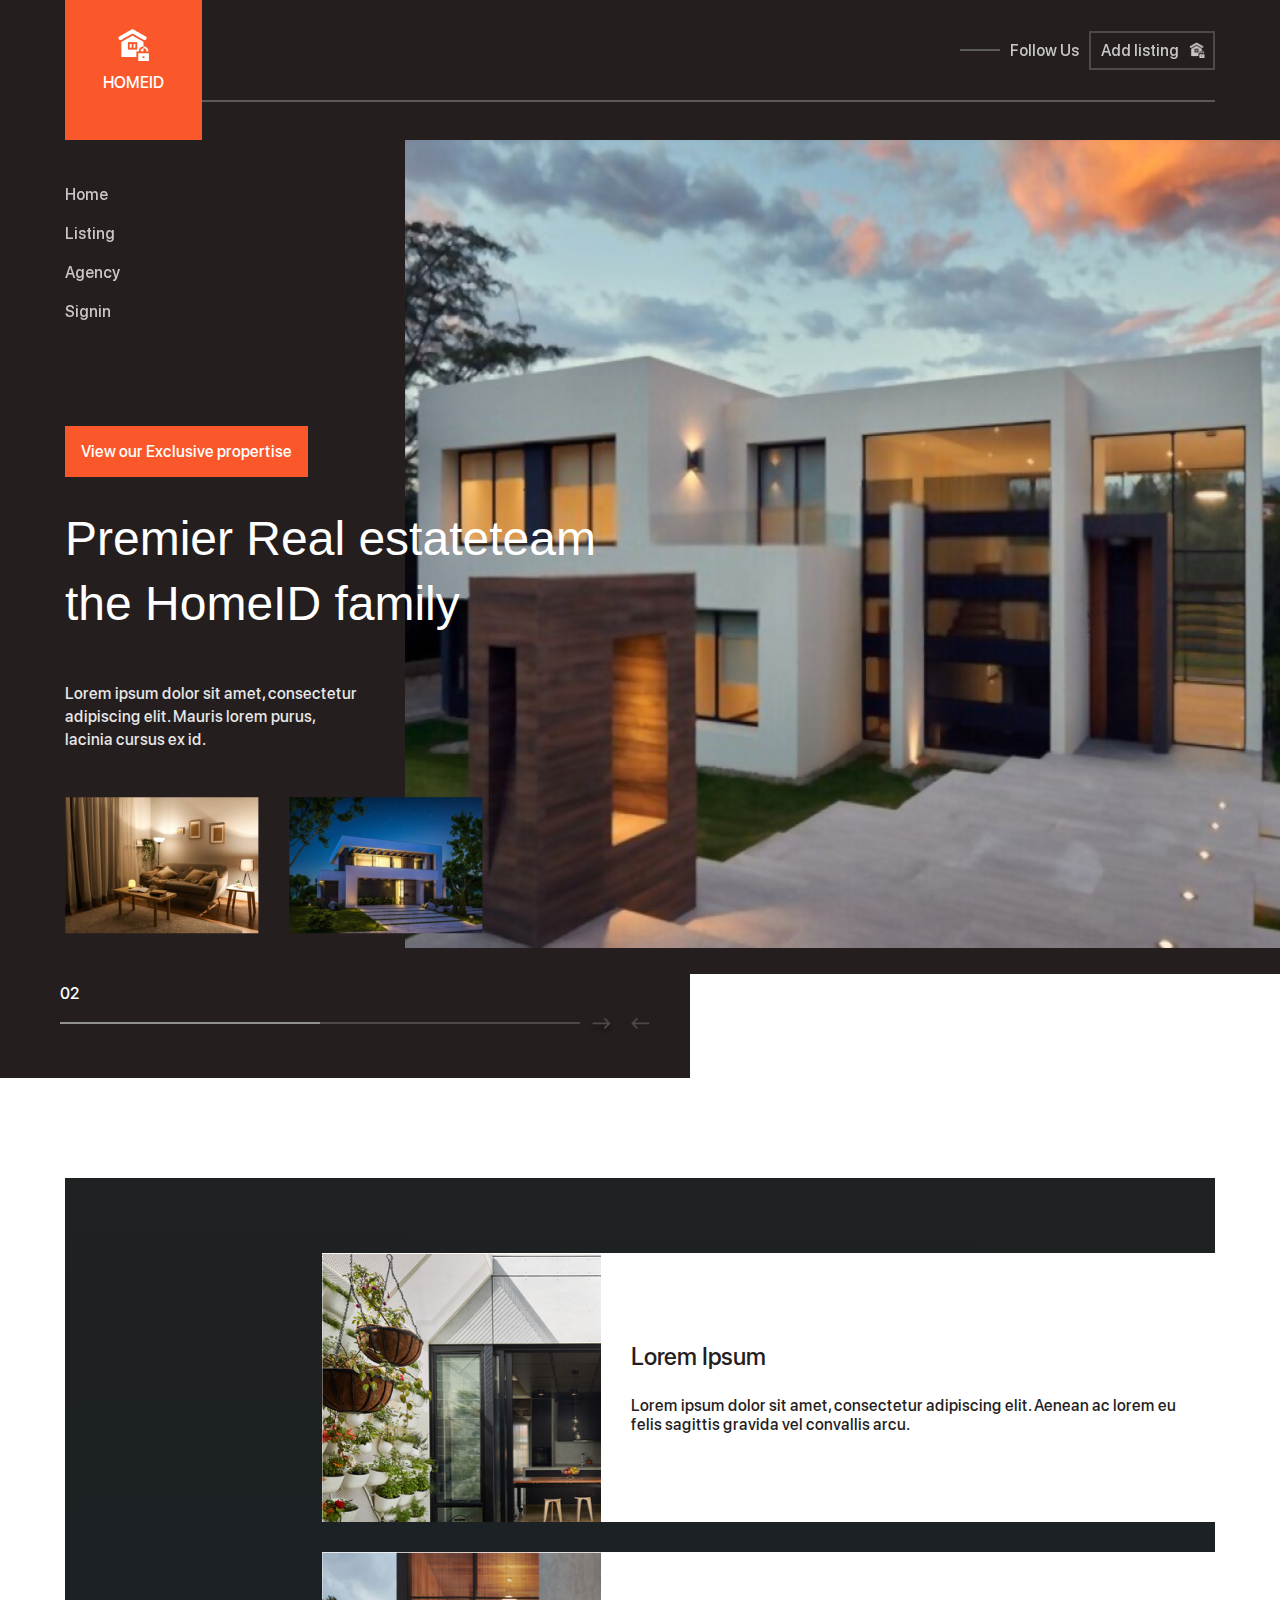
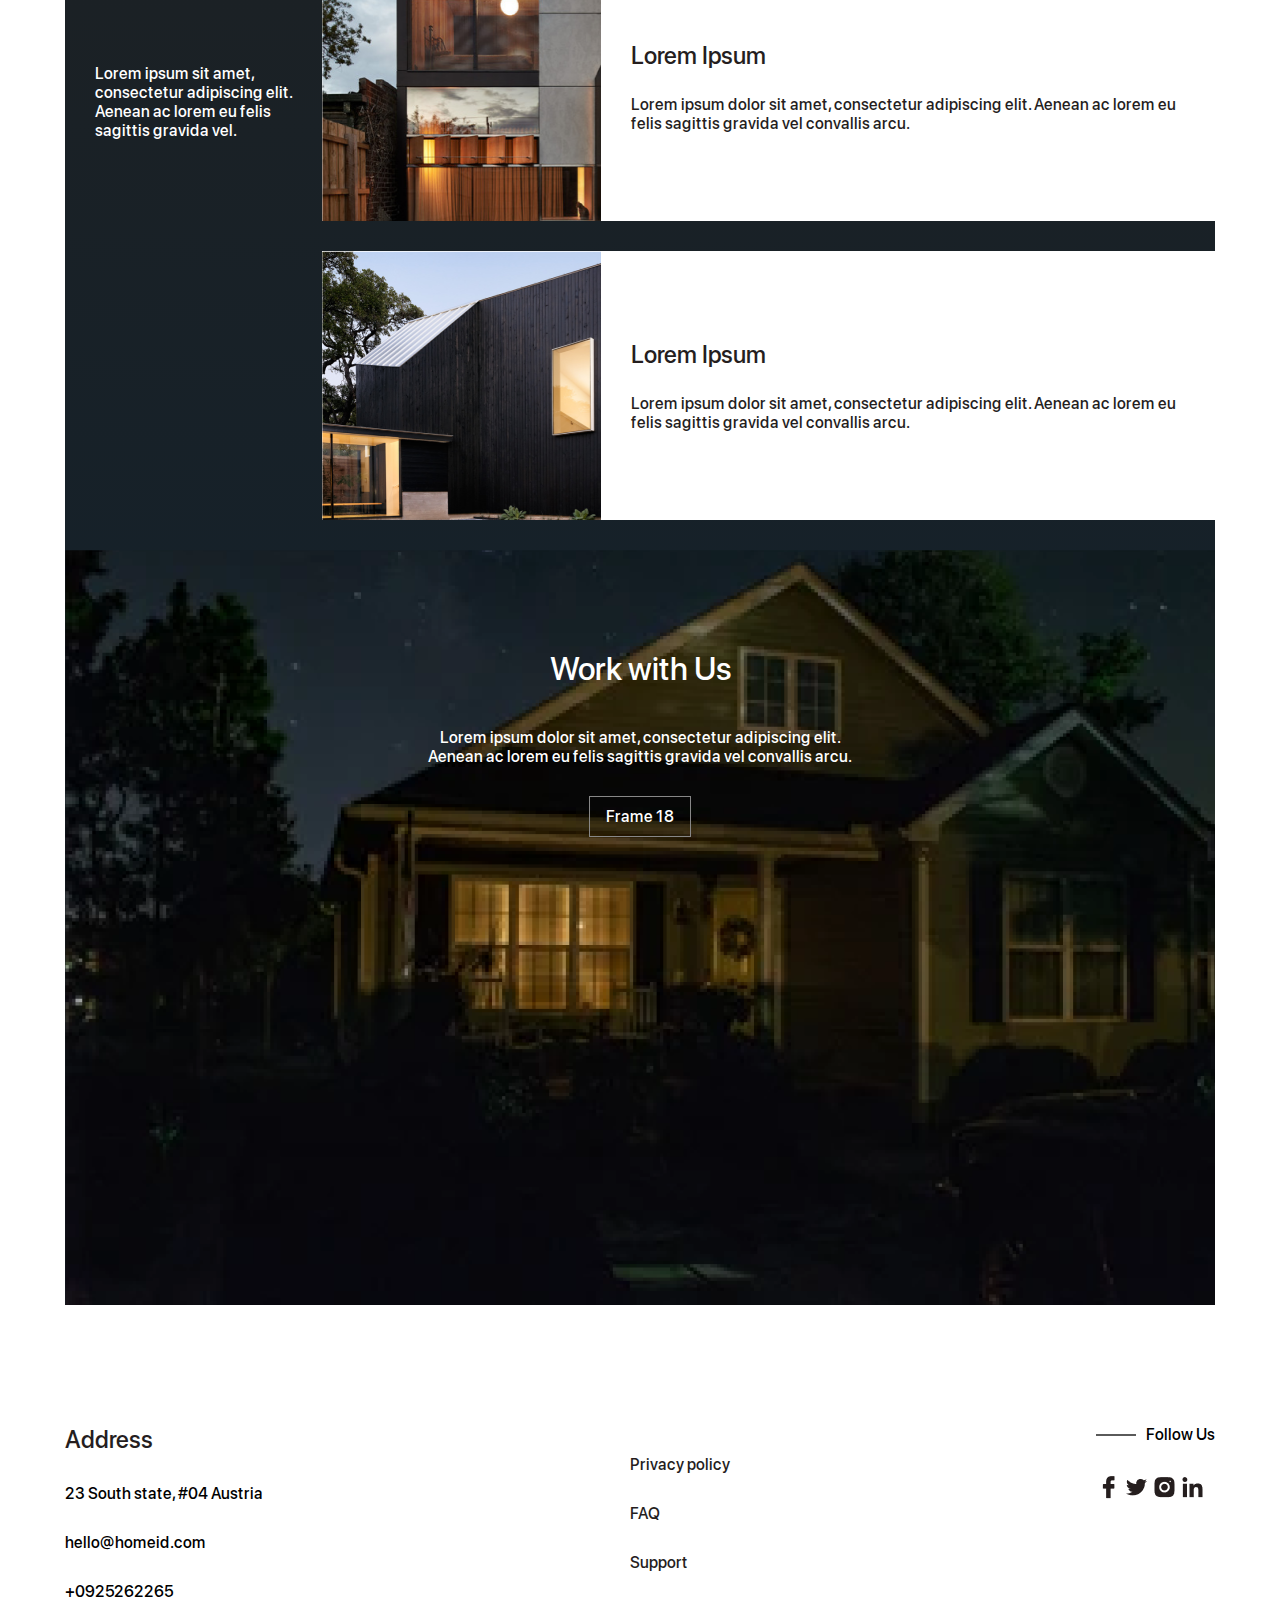
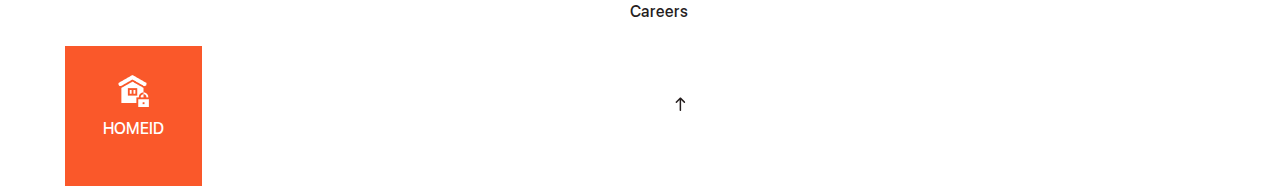
<file: index/index.html>
<!DOCTYPE html>
<html lang="en">
<head>
    <meta charset="UTF-8">
    <meta http-equiv="X-UA-Compatible" content="IE=edge">
    <meta name="viewport" content="width=device-width, initial-scale=1.0">
    <title>Document</title>

    <link rel="stylesheet" href="../style/rest.css">
    <link rel="stylesheet" href="../style/main.css">
    <link rel="stylesheet" href="../style/header.css">
    <link rel="stylesheet" href="../style/block_site.css">
    <link rel="stylesheet" href="../style/footer.css">

    <script src="../script/slider.js" defer></script>

</head>
<body>

    <main id="main">
        <header class="header">
            <nav class="nav">
                <div class="nav_block">
                    <div class="block_orange">
                        <img src="../img/icon/icon_house_1.png" alt="">
                        <div class="name_homeid">HOMEID</div>
                    </div>
                    <div class="nav_block_left">
                        <div class="small_line_block"></div>
                        <div class="nav_link">Follow Us</div>
                        <div class="nav_btn_wrap">
                            <div class="nav_btn">Add listing</div>
                            <img class="icon_btn" src="../img/icon/icon_house_1.png" alt="">
                        </div>
                    </div>
                </div>
                <div class="long_line_block"></div>
            </nav>

            <div class="header_block">
                <div class="header_block_right">
                    <div class="header_link_wrap">
                        <div class="header_link"><a class="link_white" href="#">Home</a></div>
                        <div class="header_link"><a class="link_white" href="#">Listing</a></div>
                        <div class="header_link"><a class="link_white" href="#">Agency</a></div>
                        <div class="header_link"><a class="link_white" href="../other_pages/singing.html">Signin</a></div>
                    </div>
                    <div class="btn_orange_big">View our Exclusive propertise</div>

                    <div class="header_block_title">Premier Real estateteam <br> the HomeID family</div>
                    <div class="header_block_text">Lorem ipsum dolor sit amet, consectetur <br> adipiscing elit. Mauris lorem purus, <br> lacinia cursus ex id.</div>
                    <div class="img_slide_wrap">
                        <img class="img_slider preview_1" src="../img/slider/slider_preview/img_preview_2.png" alt="">
                        <img class="img_slider preview_2" src="../img/slider/slider_preview/img_preview_3.png" alt="">
                    </div>
                </div>
                <div class="header_block_left"><img class="slider_img_active" src="../img/slider/slider_active/img_slider_1.png" alt=""></div>
            </div>

            <div class="block_button">
                <div class="button_block_left">
                    <div class="slider_count">02</div>
                    <div class="line_wrap">
                        <div class="line_slider">
                            <div class="line_slider_active active_line_1"></div>
                        </div>
                        <div class="slider_arrow_wrap">
                            <div class="arrow_icon arrow_next"></div>
                            <div class="arrow_icon arrow_prev"></div>
                        </div>
                    </div>
                </div>
                <div class="button_block_right"></div>
            </div>

            <div class=""></div>

        </header>




        <div class="container">
            <div class="container_block_one">
                <div class="container_block_one_left">
                    <div class="container_block_text">Lorem ipsum sit amet, consectetur adipiscing elit. Aenean ac lorem eu felis sagittis gravida vel.</div>
                </div>
                <div class="container_block_one_right">
                    <div class="container_card">
                        <div class="container_card_img"></div>
                        <div class="container_card_block">
                            <div class="card_block_title">Lorem Ipsum</div>
                            <div class="card_block_text">Lorem ipsum dolor sit amet, consectetur adipiscing elit. Aenean ac lorem eu felis sagittis gravida vel convallis arcu.</div>
                        </div>
                    </div>

                    <div class="container_card">
                        <div class="container_card_img"></div>
                        <div class="container_card_block">
                            <div class="card_block_title">Lorem Ipsum</div>
                            <div class="card_block_text">Lorem ipsum dolor sit amet, consectetur adipiscing elit. Aenean ac lorem eu felis sagittis gravida vel convallis arcu.</div>
                        </div>
                    </div>

                    <div class="container_card">
                        <div class="container_card_img"></div>
                        <div class="container_card_block">
                            <div class="card_block_title">Lorem Ipsum</div>
                            <div class="card_block_text">Lorem ipsum dolor sit amet, consectetur adipiscing elit. Aenean ac lorem eu felis sagittis gravida vel convallis arcu.</div>
                        </div>
                    </div>
                </div>
            </div>
            <div class="container_block_two">
                <div class="container_block_two_title">Work with Us</div>
                <div class="container_block_two_text">Lorem ipsum dolor sit amet, consectetur adipiscing elit. <br> Aenean ac lorem eu felis sagittis gravida vel convallis arcu.</div>
                <div class="container_btn">Frame 18</div>
            </div>
        </div>




        <footer class="footer">
            <div class="footer_left_block_wrap">
                <div class="footer_text_wrapper">
                    <div class="footer_title">Address</div>
                    <div class="footer_text">23 South state, #04 Austria</div>
                    <div class="footer_text">hello@homeid.com</div>
                    <div class="footer_text">+0925262265</div>
                </div>
                <div class="block_orange">
                    <img src="../img/icon/icon_house_1.png" alt="">
                    <div class="name_homeid">HOMEID</div>
                </div>
            </div>

            <div>
                <div class="footer_text_wrapper">
                    <div class="footer_text"><a class="link_dark" href="#">Privacy policy</a></div>
                    <div class="footer_text"><a class="link_dark" href="#">FAQ</a></div>
                    <div class="footer_text"><a class="link_dark" href="#">Support</a></div>
                    <div class="footer_text"><a class="link_dark" href="#">Careers</a></div>
                </div>
                <a href="#main">
                    <div class="footer_arrow_up"></div>
                </a>
            </div>

            <div class="footer_text_wrapper">



                <div class="footer_blok_line">
                    <div class="small_line_block"></div>
                    <div class="footer_text">Follow Us</div>
                </div>
                <div class="share_link_wrap">
                    <img src="../img/icon/Facebook.png" alt="">
                    <img src="../img/icon/Twitter.png" alt="">
                    <img src="../img/icon/Instagram (filled).png" alt="">
                    <img src="../img/icon/Linked In.png" alt="">
                </div>
            </div>
        </footer>


    </main>

</body>
</html>
</file>
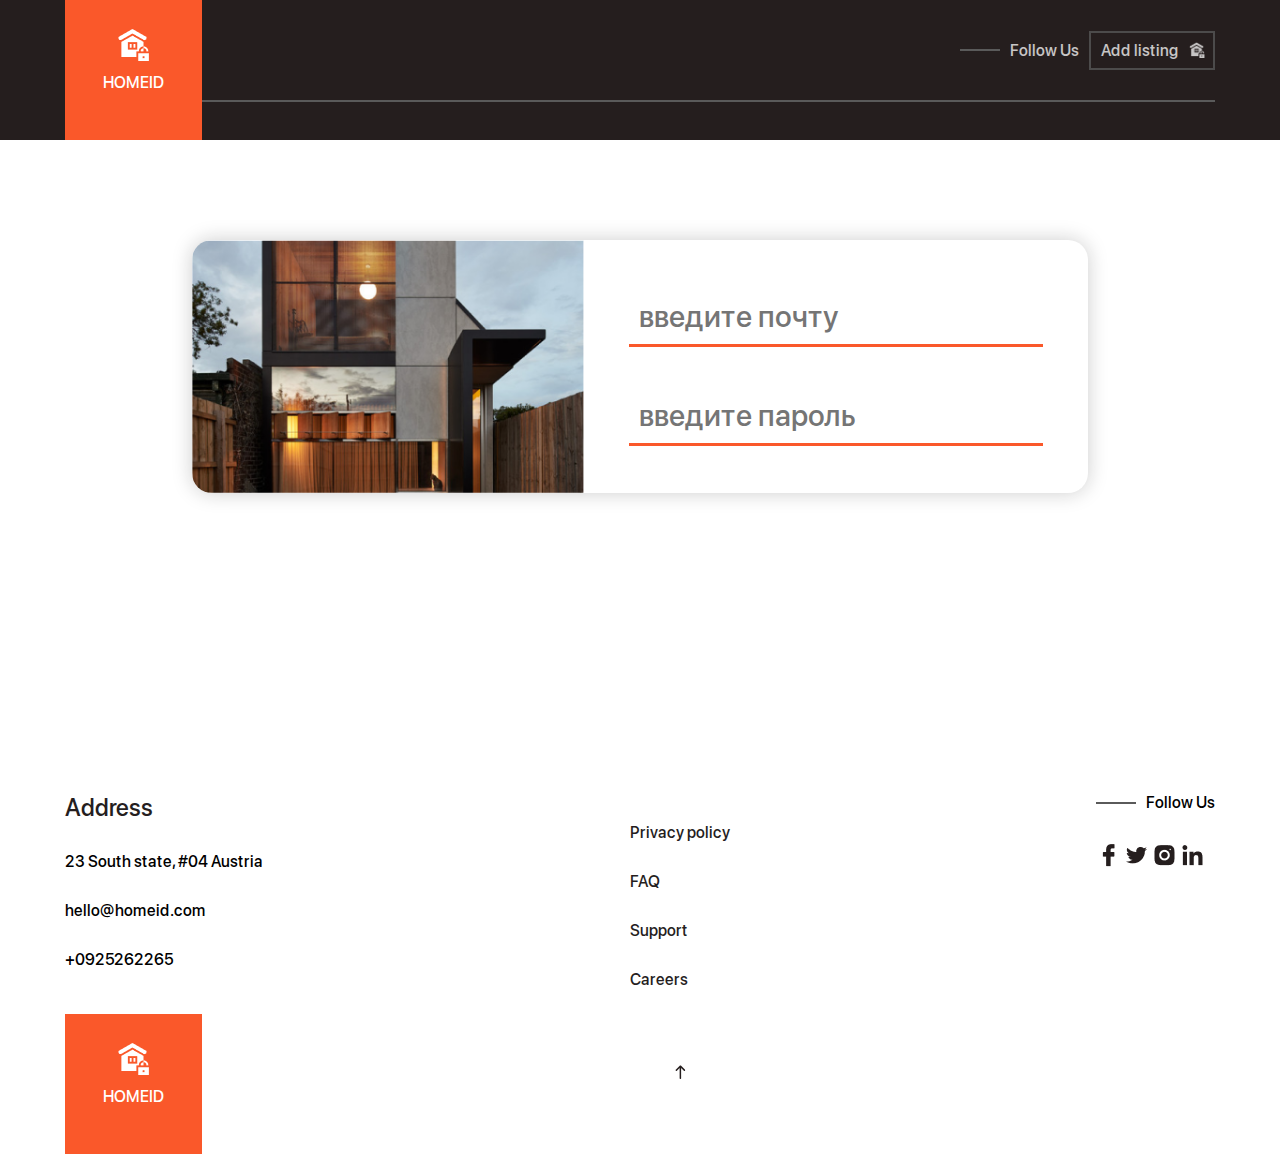
<file: other_pages/singing.html>
<!DOCTYPE html>
<html lang="en">
<head>
    <meta charset="UTF-8">
    <meta http-equiv="X-UA-Compatible" content="IE=edge">
    <meta name="viewport" content="width=device-width, initial-scale=1.0">
    <title>Document</title>

    <link rel="stylesheet" href="../style/rest.css">
    <link rel="stylesheet" href="../style/main.css">
    <link rel="stylesheet" href="../style/header.css">
    <link rel="stylesheet" href="../style/footer.css">
    <link rel="stylesheet" href="../style/singing.css">


</head>
<body>
    <main>
        <header class="header">
            <nav class="nav">
                <div class="nav_block">
                    <a href="../index/index.html">
                        <div class="block_orange">
                            <img src="../img/icon/icon_house_1.png" alt="">
                            <div class="name_homeid">HOMEID</div>
                        </div>
                    </a>
                    <div class="nav_block_left">
                        <div class="small_line_block"></div>
                        <div class="nav_link">Follow Us</div>
                        <div class="nav_btn_wrap">
                            <div class="nav_btn">Add listing</div>
                            <img class="icon_btn" src="../img/icon/icon_house_1.png" alt="">
                        </div>
                    </div>
                </div>
                <div class="long_line_block"></div>
            </nav>

            <div class="header_block"></div>
        </header>


        <div class="container">
            <div class="singing_block">
                <div class="img_wrap">
                    <img src="../img/block_site/Rectangle_2.png" alt="">
                </div>
                <div class="input_wrap">
                    <input type="text" placeholder="введите почту">
                    <input type="text" placeholder="введите пароль">
                </div>
            </div>
        </div>


        <footer class="footer">
            <div class="footer_left_block_wrap">
                <div class="footer_text_wrapper">
                    <div class="footer_title">Address</div>
                    <div class="footer_text">23 South state, #04 Austria</div>
                    <div class="footer_text">hello@homeid.com</div>
                    <div class="footer_text">+0925262265</div>
                </div>
                <a href="../index/index.html">
                    <div class="block_orange">
                        <img src="../img/icon/icon_house_1.png" alt="">
                        <div class="name_homeid">HOMEID</div>
                    </div>
                </a>
            </div>

            <div>
                <div class="footer_text_wrapper">
                    <div class="footer_text"><a class="link_dark" href="#">Privacy policy</a></div>
                    <div class="footer_text"><a class="link_dark" href="#">FAQ</a></div>
                    <div class="footer_text"><a class="link_dark" href="#">Support</a></div>
                    <div class="footer_text"><a class="link_dark" href="#">Careers</a></div>
                </div>
                <a href="#main">
                    <div class="footer_arrow_up"></div>
                </a>
            </div>

            <div class="footer_text_wrapper">



                <div class="footer_blok_line">
                    <div class="small_line_block"></div>
                    <div class="footer_text">Follow Us</div>
                </div>
                <div class="share_link_wrap">
                    <img src="../img/icon/Facebook.png" alt="">
                    <img src="../img/icon/Twitter.png" alt="">
                    <img src="../img/icon/Instagram (filled).png" alt="">
                    <img src="../img/icon/Linked In.png" alt="">
                </div>
            </div>
        </footer>
    </main>
</body>
</html>
</file>
<file: style/main.css>
@import url("https://fonts.googleapis.com/css2?family=League+Spartan:wght@400;700&family=Roboto:wght@500;900&display=swap");
@font-face {
    font-family: "SF Pro Text";
    src: local("SF Pro"), url(./font/SF_Pro_woff2/SFProDisplay-Black.woff2);
    font-weight: 900;
    font-style: normal;
}

@font-face {
    font-family: "SF Pro Text";
    src: local("SF Pro"), url(./font/SF_Pro_woff2/SFProDisplay-Regular.woff2);
    font-weight: 400;
    font-style: normal;
}

@font-face {
    font-family: "SF Pro Text";
    src: local("SF Pro"), url(./font/SF_Pro_woff2/SFProDisplay-Medium.woff2);
    font-weight: 00;
    font-style: normal;
}

* {
    font-family: "SF Pro Text";
    font-weight: 400;
    font-size: 16px;
}
/* ==================================== */
/* ==================================== */
:root {
    --bg-header: #251e1e;
    --bg-orange_accent: #fa582a;
    --text-color-light: #ffffff;
    --text-color-grey: #e6e6e6;
}
/* ==================================== */
/* ==================================== */
.active_line_1 {
    position: relative;
    /* margin: auto; */
    transition: 500ms;
}

.mov_preview {
    transform: translate(-193px, 0px);
}
/* ==================================== */
/* ==================================== */
body {
    background: #eeeeee;
}
main {
    max-width: 1440px;
    margin: auto;
    background: #ffffff;
}
</file>
<file: style/header.css>
.link_white {
    color: var(--text-color-light);
}

/*  */
.header {
    background: var(--bg-header);
    color: var(--text-color-light);
}
.nav {
    height: 100px;
    padding: 0 65px;
}
.nav_block {
    height: 100%;
    /* max-width: 1310px; */
    display: flex;
    justify-content: space-between;
}
.block_orange {
    background: var(--bg-orange_accent);
    width: 137px;
    height: 140px;
    color: var(--text-color-light);
    display: flex;
    flex-direction: column;
    align-items: center;
    justify-content: center;
    z-index: 10;
}
.name_homeid {
    height: 39px;
    margin-top: 12px;
    font-weight: 200;
}
.nav_block_left {
    /* margin: 35px 0 0 0; */
    display: flex;
    align-items: center;
}
.small_line_block {
    width: 40px;
    height: 2px;
    background: #5a5a5a;
}
.nav_link {
    margin: 0 10px;
    cursor: pointer;
    opacity: 75%;
    transition: 500ms;
}
.nav_link:hover {
    opacity: 100%;
    transition: 500ms;
}

.marginX7 {
    margin: 0 7px;
}
.nav_btn_wrap {
    display: flex;
    align-items: center;
    width: 126px;
    height: 39px;
    border: 2px solid #5a5a5a;
    cursor: pointer;
    opacity: 75%;
    transition: 500ms;
}
.container_btn:hover,
.nav_btn_wrap:hover {
    opacity: 100%;
    background: #5a5a5a;
    transition: 500ms;
}
.nav_btn {
    padding: 10px;
}
.icon_btn {
    width: 16px;
    height: 16px;
}
.long_line_block {
    max-width: 1310px;
    height: 2px;
    background: #5a5a5a;
}
.header_block {
    margin-top: 40px;
    padding: 0 0 0 65px;
    display: flex;
}
.header_block_right {
    width: 340px;
}
.header_link_wrap {
    margin-top: 45px;
}

.header_link {
    margin-bottom: 20px;
    opacity: 75%;
    cursor: pointer;
    transition: 200ms;
}

.header_link:hover {
    opacity: 100%;
    transition: 200ms;
}

.btn_orange_big {
    width: 243px;
    height: 51px;
    margin-top: 105px;
    display: flex;
    align-items: center;
    justify-content: center;
    background: var(--bg-orange_accent);
    cursor: pointer;
    transition: 400ms;
}
.btn_orange_big:hover {
    background: #dd4d25;
    transition: 400ms;
}

.header_block_title {
    font-family: "Odor Mean Chey", sans-serif;
    font-weight: 200;
    position: relative;
    width: 559px;
    margin-top: 30px;
    font-size: 48px;
    line-height: 65px;
    line-height: 135%;
    z-index: 10;
}
.header_block_text {
    margin-top: 45px;
    line-height: 24px;
    color: var(--text-color-grey);
    line-height: 146%;
    font-weight: 100;
}
.img_slide_wrap {
    margin-top: 45px;
    display: flex;
    position: relative;
    z-index: 10;
}
.header_block_left {
    width: 1040px;
    /* transform: translate(64.5px, 0); */
}
.slider_img_active {
    width: 1040px;
    height: 808px;
    transition: 500ms;
}
.img_slider {
    margin: 0 30px 0 0;
    transition: 500ms;
    /* width: 100%; */
}

.block_button {
    height: 130px;
    display: flex;
    align-items: end;
}
.button_block_left {
    height: 100%;
    width: 735px;
    display: flex;
    flex-direction: column;
    justify-content: center;
    padding: 0 30px 0 60px;
}
.slider_count {
}
.line_wrap {
    display: flex;
    align-items: center;
    justify-content: space-between;
}
.line_slider {
    width: 520px;
    height: 2px;
    background: #4d4949;
}
.line_slider_active {
    height: 2px;
    width: 50%;
    background: #909090;
}
.slider_arrow_wrap {
    display: flex;
}
.arrow_icon {
    height: 24px;
    width: 24px;
    margin: 8px;
    cursor: pointer;
}
.arrow_next {
    background: url(../img/icon/hover/arrow_dark_right.svg);
}
.arrow_prev {
    background: url(../img/icon/hover/arrow_dark_left.svg);
}
.arrow_next:hover {
    background: url(../img/icon/hover/arrow_light_right.svg);
}
.arrow_prev:hover {
    background: url(../img/icon/hover/arrow_light_left.svg);
}

.button_block_right {
    width: 50%;
    height: 105px;
    background: #ffffff;
    position: relative;
    transform: translate(0px, 1px);
}
</file>
<file: style/block_site.css>
.container {
    margin: 100px 65px 0;
    /* background: linear-gradient(180.81deg, #1f2122 0.69%, #162129 57.07%); */
    background: linear-gradient(180.81deg, #1f2122 0.69%, #162129 57.07%);
}
.container_block_one {
    display: flex;
    padding: 75px 0 0 0;
}
.container_block_one_left {
    width: 335px;
    display: flex;
    align-items: center;
}
.container_block_text {
    padding: 30px;
    font-weight: 400;
    font-size: 16px;
    line-height: 19px;
    color: var(--text-color-light);
}
.container_block_one_right {
    width: 975px;
}
.container_card {
    width: 893px;
    display: flex;
    align-items: center;
    background: #fff;
    margin-bottom: 30px;
}
.container_card_img {
    width: 417px;
    height: 269px;
}
.container_card_block {
    padding: 0 30px;
}
.card_block_title {
    font-weight: 500;
    font-size: 24px;
    line-height: 29px;
    color: #251e1e;
}
.card_block_text {
    margin-top: 25px;
    font-weight: 400;
    font-size: 16px;
    line-height: 19px;
    color: #251e1e;
}
.container_block_one_right .container_card:nth-child(1) .container_card_img {
    background: url(../img/block_site/Rectangle_1.png);
}
.container_block_one_right .container_card:nth-child(2) .container_card_img {
    background: url(../img/block_site/Rectangle_2.png);
}
.container_block_one_right .container_card:nth-child(3) .container_card_img {
    background: url(../img/block_site/Rectangle_3.png);
}
.container_block_two {
    height: 755px;
    display: flex;
    flex-direction: column;
    align-items: center;
    background: url(../img/block_site/big_img.png);
}
.container_block_two_title {
    margin-top: 100px;
    font-weight: 500;
    font-size: 32px;
    line-height: 38px;
    color: var(--text-color-light);
}
.container_block_two_text {
    margin-top: 40px;
    font-weight: 400;
    font-size: 16px;
    line-height: 19px;
    text-align: center;
    color: var(--text-color-light);
}
.container_btn {
    padding: 10px 16px;
    margin-top: 30px;
    color: var(--text-color-light);
    border: 1px solid #878787;
    cursor: pointer;
    transition: 500ms;
}

.car {
    display: flex;
    justify-content: end;

    position: relative;
    transform: translate(500px 285);
    text-align: center;
}
</file>
<file: style/footer.css>
.footer {
    margin: 120px 65px 0 65px;
    display: flex;
    justify-content: space-between;
}
.footer_left_block_wrap .block_orange {
    margin-top: 45px;
}
.footer_text_wrapper {
}
.footer_title {
    font-weight: 500;
    font-size: 24px;
    line-height: 29px;
    color: #251e1e;
}
.footer_text {
    font-size: 16px;
    line-height: 19px;
    margin-top: 30px;
}
.link_dark {
    color: #251e1e;
}
.footer_arrow_up {
    width: 16px;
    height: 16px;
    background: url(../img/icon/footer_arrow_Up.png);
    margin: auto;
    margin-top: 75px;
}
.footer_blok_line {
    display: flex;
    align-items: center;
    justify-content: center;
    margin: 0 0 31px 0;
}
.footer_blok_line .footer_text {
    margin: 0 0 0 10px;
}
.share_link_wrap {
}
</file>
<file: style/singing.css>
.singing_block {
    display: flex;
    align-items: center;
    justify-content: space-between;
    transition: 500ms;
    margin: 100px auto 300px auto;
    box-shadow: 0 0 20px #11111135;
    width: 70%;
    border-radius: 20px;
    overflow: hidden;
    transition: 500ms;
}

.img_wrap {
}

.input_wrap {
    width: 60%;
    display: flex;
    flex-direction: column;
    align-items: center;
    justify-content: center;
}

.singing_block input {
    font-size: 30px;
    border-bottom: 3px var(--bg-orange_accent) solid;
    padding: 10px;
}
.singing_block input:nth-child(2) {
    margin-top: 40px;
}
</file>
<file: style/rest.css>
/* Reset and base styles  */
* {
    padding: 0px;
    margin: 0px;
    border: none;
}

*,
*::before,
*::after {
    box-sizing: border-box;
}

:focus,
:active {
    /*outline: none;*/
}

a:focus,
a:active {
    /* outline: none;*/
}

/* Links */

a,
a:link,
a:visited {
    /* color: inherit; */
    text-decoration: none;
    /* display: inline-block; */
}

a:hover {
    /* color: inherit; */
    text-decoration: none;
}

/* Common */

aside,
nav,
footer,
header,
section,
main {
    display: block;
}

h1,
h2,
h3,
h4,
h5,
h6,
p {
    font-size: inherit;
    font-weight: inherit;
}

ul,
ul li {
    list-style: none;
}

img {
    vertical-align: top;
}

img,
svg {
    max-width: 100%;
    height: auto;
}

address {
    font-style: normal;
}

/* Form */

input,
textarea,
button,
select {
    font-family: inherit;
    font-size: inherit;
    color: inherit;
    background-color: transparent;
}

input::-ms-clear {
    display: none;
}

button,
input[type="submit"] {
    display: inline-block;
    box-shadow: none;
    background-color: transparent;
    background: none;
    cursor: pointer;
}

input:focus,
input:active,
button:focus,
button:active {
    outline: none;
}

button::-moz-focus-inner {
    padding: 0;
    border: 0;
}

label {
    cursor: pointer;
}

legend {
    display: block;
}
</file>
